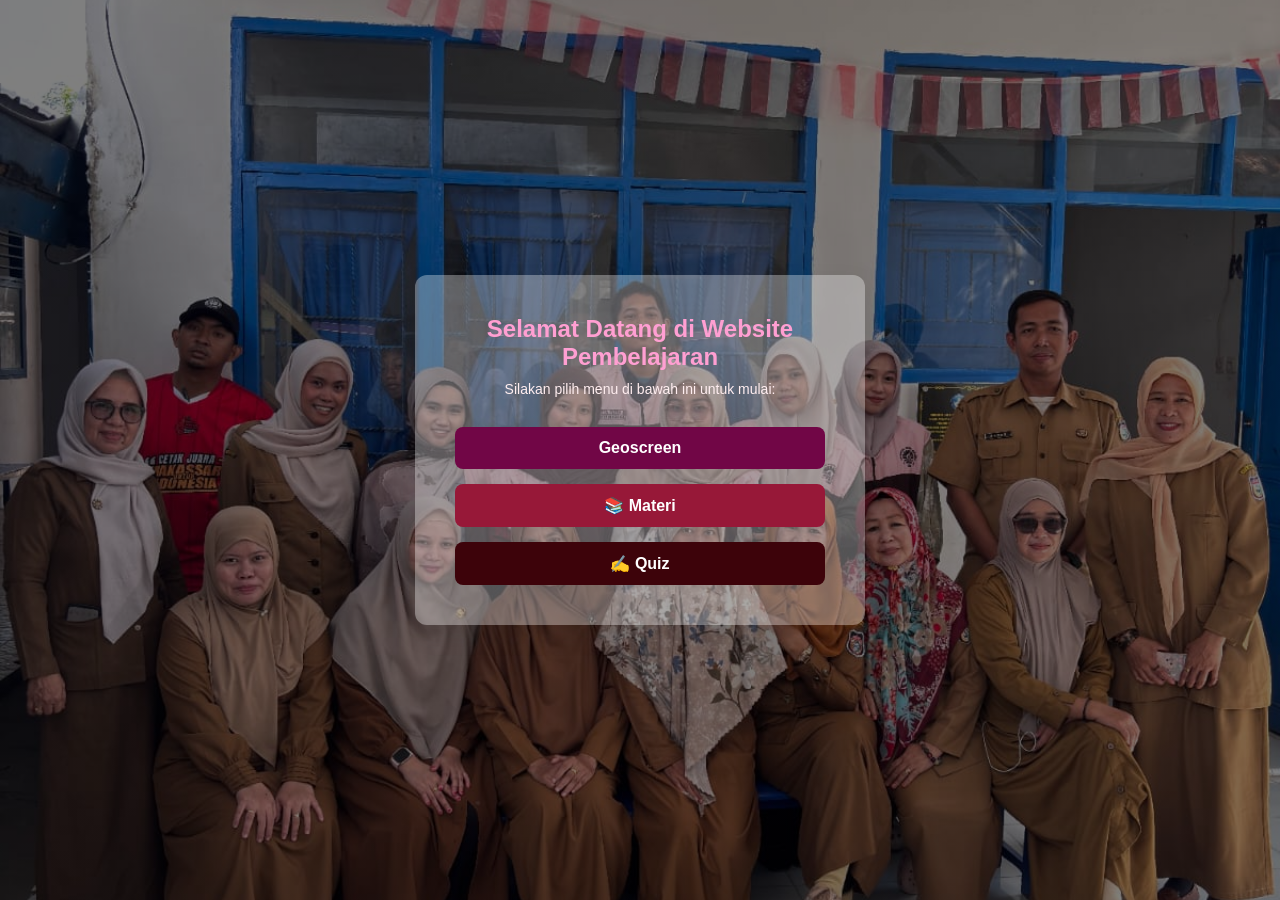
<file: index.html>
<!DOCTYPE html>
<html lang="id">
<head>
    <meta charset="UTF-8">
    <meta name="viewport" content="width=device-width, initial-scale=1.0">
    <title>Menu Utama - Website Pembelajaran</title>
    <link rel="stylesheet" href="style.css">
</head>
<body>
    <div class="container">
        <header>
            <h1>Selamat Datang di Website Pembelajaran</h1>
            <p>Silakan pilih menu di bawah ini untuk mulai:</p>
        </header>

        <div class="menu-buttons">
            <a href="geo10.html" class="btn btn-geo"> Geoscreen </a>
            <a href="materi.html" class="btn btn-materi">📚 Materi</a>
            <a href="quiz.html" class="btn btn-quiz">✍️ Quiz</a>
        </div>
    </div>
</body>
</html>
</file>
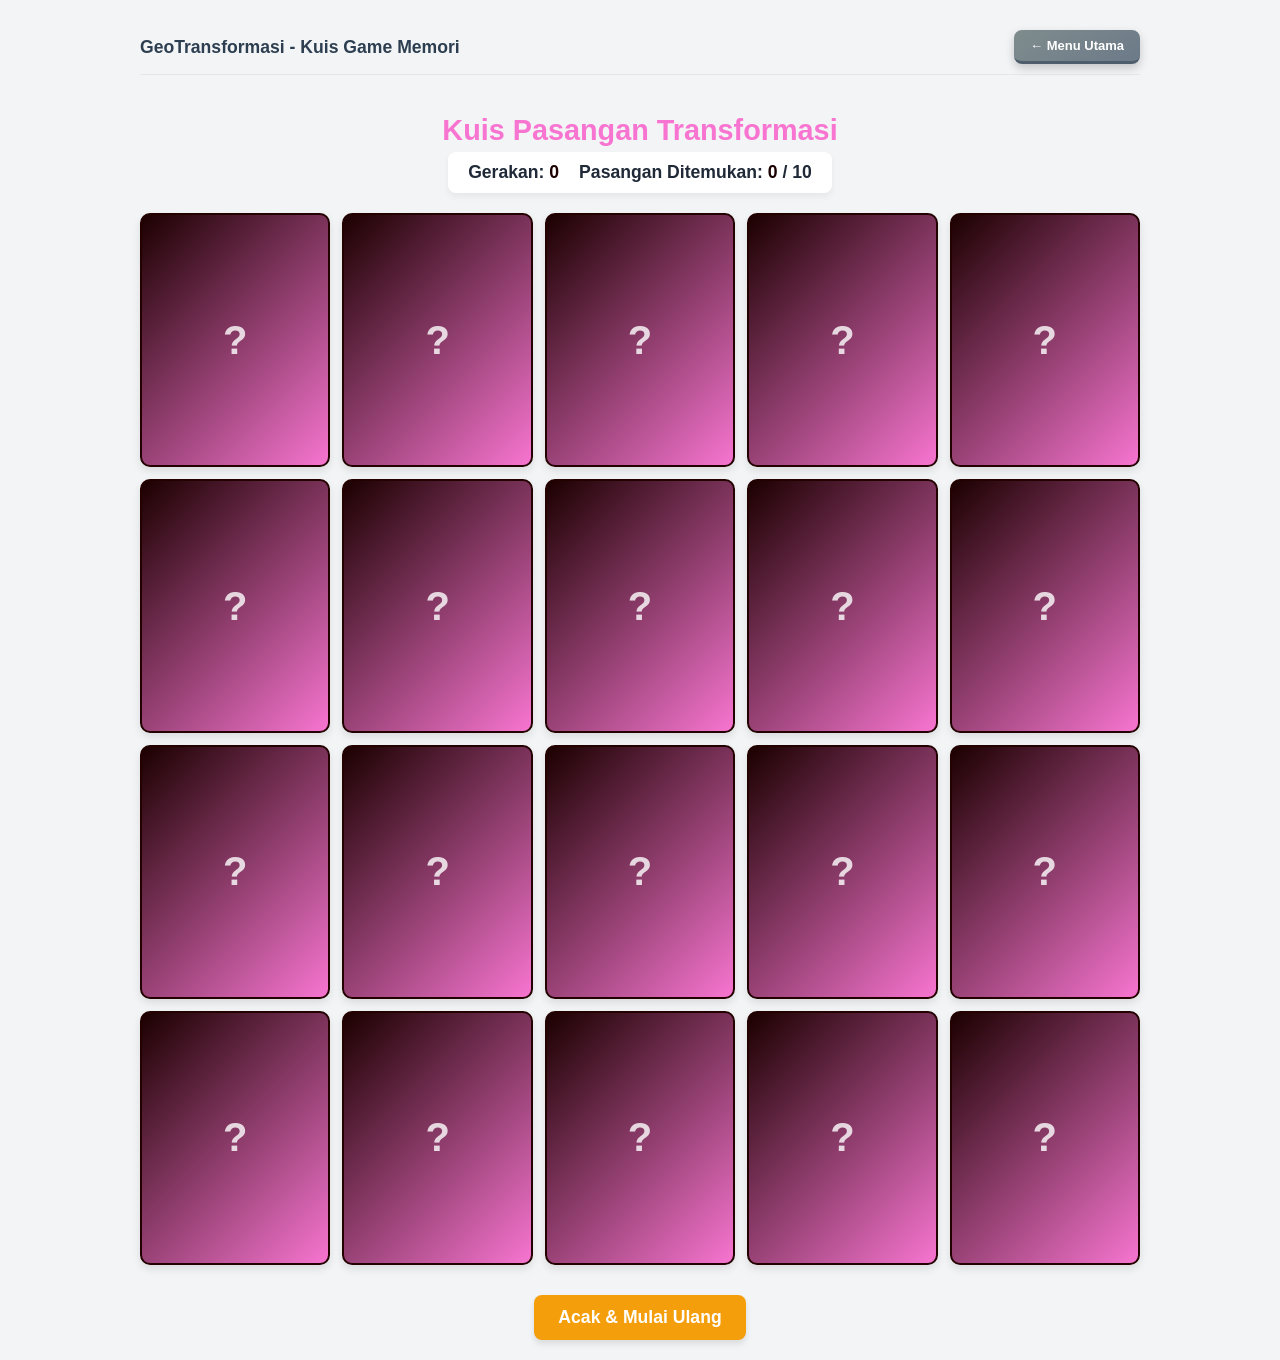
<file: quiz.html>
<!DOCTYPE html>
<html lang="id">
<head>
    <meta charset="UTF-8">
    <meta name="viewport" content="width=device-width, initial-scale=1.0">
    <title>Game Memori: Transformasi Geometri</title>
    <style>
        :root {
            --primary: #1c0000;
            --primary-dark: #f775d0;
            --secondary: #f59e0b;
            --success: #10b981;
            --bg-color: #f3f4f6;
            --card-front: #fddeec;
            --text-dark: #1f2937;
        }

        body {
            font-family: 'Segoe UI', Tahoma, Geneva, Verdana, sans-serif;
            background-color: var(--bg-color);
            color: var(--text-dark);
            margin: 0;
            padding: 20px;
            display: flex;
            flex-direction: column;
            align-items: center;
        }

        header {
            width: 100%;
            max-width: 1000px;
            display: flex;
            justify-content: space-between;
            align-items: center;
            margin-bottom: 20px;
            padding: 10px 0;
            border-bottom: 1px solid #e5e7eb;
        }

        .header-title {
            font-size: 1.1rem;
            font-weight: bold;
            color: #2c3e50;
        }

        h1 {
            text-align: center;
            color: var(--primary-dark);
            margin-bottom: 5px;
            font-size: 1.8rem;
        }

        .stats {
            display: flex;
            gap: 20px;
            margin-bottom: 20px;
            font-size: 1.1rem;
            font-weight: bold;
            background: white;
            padding: 10px 20px;
            border-radius: 8px;
            box-shadow: 0 4px 6px rgba(0,0,0,0.05);
        }

        .stats span {
            color: var(--primary);
        }

        .game-board {
            display: grid;
            grid-template-columns: repeat(5, 1fr); /* 5 Kolom Desktop */
            gap: 12px;
            max-width: 1000px;
            width: 100%;
            perspective: 1000px; /* Efek 3D */
        }

        .card {
            aspect-ratio: 3 / 4; /* Proporsi kartu tegak */
            position: relative;
            transform-style: preserve-3d;
            transition: transform 0.6s cubic-bezier(0.4, 0.2, 0.2, 1);
            cursor: pointer;
        }

        .card.flipped {
            transform: rotateY(180deg);
        }

        .card.matched .card-content {
            border-color: var(--success);
            background-color: #ecfdf5;
            box-shadow: 0 0 15px rgba(16, 185, 129, 0.4);
        }

        .card-face {
            position: absolute;
            width: 100%;
            height: 100%;
            backface-visibility: hidden; /* Sembunyikan sisi belakang saat berputar */
            border-radius: 10px;
            display: flex;
            align-items: center;
            justify-content: center;
            text-align: center;
            padding: 10px;
            box-sizing: border-box;
            box-shadow: 0 4px 8px rgba(0,0,0,0.1);
        }

        .card-cover {
            background: linear-gradient(135deg, var(--primary), var(--primary-dark));
            color: white;
            font-size: 2.5rem;
            font-weight: bold;
            border: 2px solid #230101;
        }

        .card-cover::after {
            content: '?';
            opacity: 0.8;
        }

        .card-content {
            background-color: var(--card-front);
            transform: rotateY(180deg);
            border: 3px solid #cbd5e1;
            font-size: 0.95rem;
            font-weight: 600;
            color: var(--text-dark);
            flex-direction: column;
            gap: 5px;
        }

        .card svg {
            width: 90%;
            height: auto;
            max-height: 80%;
            border-radius: 4px;
        }

        .highlight-text {
            color: var(--primary);
            font-size: 1.1rem;
        }

        .formula {
            font-family: 'Courier New', Courier, monospace;
            font-weight: bold;
            color: #b91c1c;
            font-size: 1.1rem;
            background: #fee2e2;
            padding: 2px 6px;
            border-radius: 4px;
        }

        .controls {
            margin-top: 30px;
        }

        button {
            background-color: var(--secondary);
            color: white;
            border: none;
            padding: 12px 24px;
            font-size: 1.1rem;
            font-weight: bold;
            border-radius: 8px;
            cursor: pointer;
            transition: transform 0.2s, background 0.2s;
            box-shadow: 0 4px 6px rgba(0,0,0,0.1);
        }

        button:hover {
            background-color: #d97706;
            transform: translateY(-2px);
        }

        #win-message {
            display: none;
            position: fixed;
            top: 0; left: 0; right: 0; bottom: 0;
            background: rgba(0,0,0,0.8);
            color: white;
            flex-direction: column;
            align-items: center;
            justify-content: center;
            z-index: 1000;
        }
        
        #win-message h2 { font-size: 3rem; color: #fbbf24; margin-bottom: 10px; text-align: center; }
        #win-message p { font-size: 1.2rem; margin-bottom: 20px; text-align: center;}

        .btn-back-nav {
            display: inline-block;
            padding: 8px 16px;
            background: linear-gradient(145deg, #7f8c8d, #6c7a89);
            color: white;
            text-decoration: none;
            border-radius: 8px;
            font-size: 13px;
            font-weight: 600;
            border-bottom: 3px solid #4e5d6c;
            box-shadow: 0 4px 10px rgba(0, 0, 0, 0.2);
            transition: all 0.15s ease;
        }
        .btn-back-nav:hover {
            background: linear-gradient(145deg, #95a5a6, #7f8c8d);
            transform: translateY(-1px);
            box-shadow: 0 6px 14px rgba(0, 0, 0, 0.3);
        }
        .btn-back-nav:active {
            transform: translateY(2px);
            border-bottom: 1px solid #4e5d6c;
            box-shadow: 0 1px 3px rgba(0, 0, 0, 0.2);
        }

        @media (max-width: 900px) {
            .game-board { grid-template-columns: repeat(4, 1fr); }
        }
        @media (max-width: 600px) {
            .game-board { grid-template-columns: repeat(4, 1fr); gap: 8px;}
            .card-content { font-size: 0.75rem; padding: 5px; }
            .card-cover { font-size: 1.8rem; }
            .formula { font-size: 0.8rem; }
            .stats { flex-direction: column; gap: 5px; text-align: center; }
            header { flex-direction: column; gap: 10px; text-align: center; }
        }
    </style>
</head>
<body>

    <header>
        <div class="header-title">GeoTransformasi - Kuis Game Memori</div>
        <div>
            <a href="index.html" class="btn-back-nav">← Menu Utama</a>
        </div>
    </header>

    <svg style="display:none;">
        <defs>
            <marker id="arrow" viewBox="0 0 10 10" refX="5" refY="5" markerWidth="6" markerHeight="6" orient="auto-start-reverse">
                <path d="M 0 0 L 10 5 L 0 10 z" fill="#64748b" />
            </marker>
        </defs>
    </svg>

    <h1>Kuis Pasangan Transformasi</h1>
    
    <div class="stats">
        <div>Gerakan: <span id="moves-counter">0</span></div>
        <div>Pasangan Ditemukan: <span id="matches-counter">0</span> / 10</div>
    </div>

    <div class="game-board" id="game-board">
    </div>

    <div class="controls">
        <button onclick="initGame()">Acak & Mulai Ulang</button>
    </div>

    <div id="win-message">
        <h2>Luar Biasa! 🎉</h2>
        <p>Kamu berhasil menemukan ke-10 pasangan Transformasi Geometri dalam <span id="final-moves"></span> gerakan.</p>
        <button onclick="initGame()">Main Lagi</button>
    </div>

    <script>
        const masterPairsDatabase = [
            {
                id: 1,
                cards: [
                    { content: "Pergeseran posisi bidang tanpa mengubah bentuk & ukuran" },
                    { content: "<span class='highlight-text'>Translasi</span>" }
                ]
            },
            {
                id: 2,
                cards: [
                    { content: "Pemindahan titik/bidang menggunakan sifat bayangan cermin" },
                    { content: "<span class='highlight-text'>Refleksi</span>" }
                ]
            },
            {
                id: 3,
                cards: [
                    { content: "Perputaran objek terhadap sudut dan titik pusat tertentu" },
                    { content: "<span class='highlight-text'>Rotasi</span>" }
                ]
            },
            {
                id: 4,
                cards: [
                    { content: "Perbesaran atau pengecilan dengan faktor skala (k)" },
                    { content: "<span class='highlight-text'>Dilatasi</span>" }
                ]
            },
            {
                id: 5,
                cards: [
                    { content: "Titik (x, y) ditranslasikan oleh (a, b)" },
                    { content: "<span class='formula'>(x+a, y+b)</span>" }
                ]
            },
            {
                id: 6,
                cards: [
                    { content: "Titik (x, y) direfleksikan terhadap sumbu-X" },
                    { content: "<span class='formula'>(x, -y)</span>" }
                ]
            },
            {
                id: 7,
                cards: [
                    { content: "Titik (x, y) direfleksikan terhadap sumbu-Y" },
                    { content: "<span class='formula'>(-x, y)</span>" }
                ]
            },
            {
                id: 8,
                cards: [
                    { content: `
                        <svg viewBox="0 0 100 100">
                            <line x1="50" y1="5" x2="50" y2="95" stroke="#64748b" stroke-dasharray="4" stroke-width="2"/>
                            <polygon points="15,80 40,80 15,30" fill="#3b82f6"/>
                            <polygon points="85,80 60,80 85,30" fill="#ef4444"/>
                        </svg>` 
                    },
                    { content: "Contoh Gambar<br><span class='highlight-text'>Refleksi</span>" }
                ]
            },
            {
                id: 9,
                cards: [
                    { content: `
                        <svg viewBox="0 0 100 100">
                            <circle cx="50" cy="50" r="3" fill="#1f2937"/>
                            <polygon points="20,40 40,40 20,20" fill="#3b82f6"/>
                            <polygon points="60,20 60,40 80,20" fill="#ef4444"/>
                            <path d="M 45 30 A 20 20 0 0 1 65 50" fill="none" stroke="#64748b" stroke-width="2" marker-end="url(#arrow)"/>
                        </svg>` 
                    },
                    { content: "Contoh Gambar<br><span class='highlight-text'>Rotasi</span>" }
                ]
            },
            {
                id: 10,
                cards: [
                    { content: `
                        <svg viewBox="0 0 100 100">
                            <line x1="10" y1="90" x2="90" y2="10" stroke="#94a3b8" stroke-dasharray="2"/>
                            <polygon points="20,80 40,80 20,60" fill="#3b82f6"/>
                            <polygon points="30,70 80,70 30,20" fill="#ef4444" opacity="0.8"/>
                        </svg>` 
                    },
                    { content: "Contoh Gambar<br><span class='highlight-text'>Dilatasi</span>" }
                ]
            },
            {
                id: 11,
                cards: [
                    { content: "Titik (x, y) direfleksikan terhadap garis y = x" },
                    { content: "<span class='formula'>(y, x)</span>" }
                ]
            },
            {
                id: 12,
                cards: [
                    { content: "Titik (x, y) direfleksikan terhadap garis y = -x" },
                    { content: "<span class='formula'>(-y, -x)</span>" }
                ]
            },
            {
                id: 13,
                cards: [
                    { content: "Dilatasi titik (x, y) terhadap pusat (0,0) dengan faktor skala k" },
                    { content: "<span class='formula'>(kx, ky)</span>" }
                ]
            },
            {
                id: 14,
                cards: [
                    { content: "Titik (x, y) direfleksikan terhadap titik asal O(0,0)" },
                    { content: "<span class='formula'>(-x, -y)</span>" }
                ]
            },
            {
                id: 15,
                cards: [
                    { content: `
                        <svg viewBox="0 0 100 100">
                            <polygon points="15,75 35,75 15,45" fill="#3b82f6"/>
                            <polygon points="55,55 75,55 55,25" fill="#ef4444"/>
                            <path d="M 30 60 L 60 40" fill="none" stroke="#64748b" stroke-width="2" stroke-dasharray="3" marker-end="url(#arrow)"/>
                        </svg>` 
                    },
                    { content: "Contoh Gambar<br><span class='highlight-text'>Translasi</span>" }
                ]
            },
            {
                id: 16,
                cards: [
                    { content: "Arah sudut rotasi bernilai POSITIF (+) jika bergerak..." },
                    { content: "<span class='highlight-text' style='color:#d97706;'>Berlawanan arah jarum jam</span>" }
                ]
            },
            {
                id: 17,
                cards: [
                    { content: "Arah sudut rotasi bernilai NEGATIF (-) jika bergerak..." },
                    { content: "<span class='highlight-text' style='color:#e11d48;'>Searah jarum jam</span>" }
                ]
            },
            
            {
                id: 18,
                cards: [
                    { content: "Gerakan orang menaiki eskalator, elevator (lift), atau perosotan anak-anak" },
                    { content: "Penerapan nyata dari<br><span class='highlight-text'>Translasi</span>" }
                ]
            },
            {
                id: 19,
                cards: [
                    { content: "Bercermin di pagi hari atau melihat bayangan gedung di permukaan air tenang" },
                    { content: "Penerapan nyata dari<br><span class='highlight-text'>Refleksi</span>" }
                ]
            },
            {
                id: 20,
                cards: [
                    { content: "Baling-baling kipas angin yang bergerak, roda sepeda, atau wahana bianglala" },
                    { content: "Penerapan nyata dari<br><span class='highlight-text'>Rotasi</span>" }
                ]
            },
            {
                id: 21,
                cards: [
                    { content: "Mencubit layar HP (pinch-zoom) untuk memperbesar foto atau mencetak pas foto berbagai ukuran" },
                    { content: "Penerapan nyata dari<br><span class='highlight-text'>Dilatasi</span>" }
                ]
            },
            {
                id: 22,
                cards: [
                    { content: "Melihat objek kecil lewat mikroskop, lensa pembesar (lup), atau proyektor bioskop" },
                    { content: "Penerapan alat sehari-hari berbasis<br><span class='highlight-text'>Dilatasi</span>" }
                ]
            }
        ];

        let hasFlippedCard = false;
        let lockBoard = false;
        let firstCard, secondCard;
        let moves = 0;
        let matchesFound = 0;
        const totalPairs = 10; 

        const board = document.getElementById('game-board');
        const movesCounter = document.getElementById('moves-counter');
        const matchesCounter = document.getElementById('matches-counter');
        const winMessage = document.getElementById('win-message');
        const finalMoves = document.getElementById('final-moves');

        function initGame() {
            board.innerHTML = ''; 
            winMessage.style.display = 'none';
            moves = 0;
            matchesFound = 0;
            updateStats();
            resetBoardVars();

            let shuffledPairs = [...masterPairsDatabase].sort(() => Math.random() - 0.5);

            let selectedPairs = shuffledPairs.slice(0, totalPairs);

            let selectedCards = [];
            selectedPairs.forEach(pair => {
                selectedCards.push({ id: pair.id, content: pair.cards[0].content });
                selectedCards.push({ id: pair.id, content: pair.cards[1].content });
            });

            selectedCards.sort(() => Math.random() - 0.5);

            selectedCards.forEach(card => {
                const cardElement = document.createElement('div');
                cardElement.classList.add('card');
                cardElement.dataset.id = card.id;

                cardElement.innerHTML = `
                    <div class="card-face card-cover"></div>
                    <div class="card-face card-content">${card.content}</div>
                `;

                cardElement.addEventListener('click', flipCard);
                board.appendChild(cardElement);
            });
        }

        function flipCard() {
            if (lockBoard) return;
            if (this === firstCard) return; // Mencegah klik kartu yang sama 2x

            this.classList.add('flipped');

            if (!hasFlippedCard) {
                hasFlippedCard = true;
                firstCard = this;
                return;
            }

            secondCard = this;
            moves++;
            updateStats();
            
            checkForMatch();
        }

        function checkForMatch() {
            let isMatch = firstCard.dataset.id === secondCard.dataset.id;

            if (isMatch) {
                disableCards();
            } else {
                unflipCards();
            }
        }

        function disableCards() {
            firstCard.removeEventListener('click', flipCard);
            secondCard.removeEventListener('click', flipCard);
            
            firstCard.classList.add('matched');
            secondCard.classList.add('matched');

            matchesFound++;
            updateStats();

            if (matchesFound === totalPairs) {
                setTimeout(() => {
                    finalMoves.innerText = moves;
                    winMessage.style.display = 'flex';
                }, 800);
            }

            resetBoardVars();
        }

        function unflipCards() {
            lockBoard = true;

            setTimeout(() => {
                firstCard.classList.remove('flipped');
                secondCard.classList.remove('flipped');
                resetBoardVars();
            }, 1500);
        }

        function updateStats() {
            movesCounter.innerText = moves;
            matchesCounter.innerText = matchesFound;
        }

        function resetBoardVars() {
            [hasFlippedCard, lockBoard] = [false, false];
            [firstCard, secondCard] = [null, null];
        }

        initGame();

    </script>
</body>
</html>
</file>
<file: style.css>
* {
    margin: 0;
    padding: 0;
    box-sizing: border-box;
    font-family: 'Segoe UI', Tahoma, Geneva, Verdana, sans-serif;
}

body {
    /* Ganti 'fotosmp1.jpg' sesuai dengan format asli foto Anda (.jpg, .png, dll) */
    background: linear-gradient(rgba(0, 0, 0, 0.5), rgba(0, 0, 0, 0.5)), url('foto1smp.jpeg');
    background-size: cover;          
    background-position: center;     
    background-repeat: no-repeat;    
    background-attachment: fixed;    
    
    min-height: 100vh;
    display: flex;
    justify-content: center;
    align-items: center;
    color: #333;
    font-family: 'Segoe UI', Tahoma, Geneva, Verdana, sans-serif;
    margin: 0;
    padding: 0;
}
.container {
    background: rgba(255, 255, 255, 0.324);
    padding: 40px;
    border-radius: 12px;
    box-shadow: 0 10px 25px rgba(0, 0, 0, 0.1);
    text-align: center;
    max-width: 450px;
    width: 90%;
}

header h1 {
    font-size: 24px;
    margin-bottom: 10px;
    color: #ff9fd2;
}

header p {
    color: #ffeef0;
    font-size: 14px;
    margin-bottom: 30px;
}

.menu-buttons {
    display: flex;
    flex-direction: column;
    gap: 15px;
}

.btn {
    display: block;
    padding: 12px 20px;
    color: rgb(255, 255, 255);
    text-decoration: none;
    border-radius: 8px;
    font-weight: 600;
    font-size: 16px;
    transition: transform 0.2s, opacity 0.2s;
}

.btn:hover {
    transform: translateY(-2px);
    opacity: 0.9;
}

.btn-geo { background-color: #710646; }
.btn-materi { background-color: #971838; }
.btn-quiz { background-color: #3d030a; }

.page-content h1 {
    color: #ff97e9;
    margin-bottom: 15px;
}

.page-content p {
    color: #fffdfd;
    margin-bottom: 30px;
    line-height: 1.6;
}

/* Posisi Tombol di Tengah */
.footer-action {
    text-align: center;
    margin-top: 30px;
    margin-bottom: 20px;
}

/* TOMBOL 3D DI TENGAH (Halaman Utama / Geo10) */
.btn-back {
    display: inline-block;
    padding: 12px 28px;
    background: linear-gradient(145deg, #34495e, #2c3e50);
    color: white;
    text-decoration: none;
    border-radius: 10px;
    font-size: 15px;
    font-weight: 600;
    letter-spacing: 0.5px;
    border-bottom: 4px solid #1a252f;
    box-shadow: 0 6px 15px rgba(44, 62, 80, 0.3);
    transition: all 0.15s ease;
}

.btn-back:hover {
    background: linear-gradient(145deg, #3d566e, #34495e);
    transform: translateY(-2px);
    box-shadow: 0 8px 20px rgba(44, 62, 80, 0.4);
}

.btn-back:active {
    transform: translateY(3px);
    border-bottom: 1px solid #1a252f;
    box-shadow: 0 2px 5px rgba(44, 62, 80, 0.3);
}

/* Styling Tombol Menu Utama di Atas Header (Warna Abu-abu) */
.btn-back-nav {
    display: inline-block;
    padding: 8px 16px;
    background: linear-gradient(145deg, #7f8c8d, #6c7a89);
    color: white;
    text-decoration: none;
    border-radius: 8px;
    font-size: 13px;
    font-weight: 600;
    border-bottom: 3px solid #4e5d6c;
    box-shadow: 0 4px 10px rgba(0, 0, 0, 0.2);
    transition: all 0.15s ease;
}

.btn-back-nav:hover {
    background: linear-gradient(145deg, #95a5a6, #7f8c8d);
    transform: translateY(-1px);
    box-shadow: 0 6px 14px rgba(0, 0, 0, 0.3);
}

.btn-back-nav:active {
    transform: translateY(2px);
    border-bottom: 1px solid #4e5d6c;
    box-shadow: 0 1px 3px rgba(0, 0, 0, 0.2);
}
</file>
